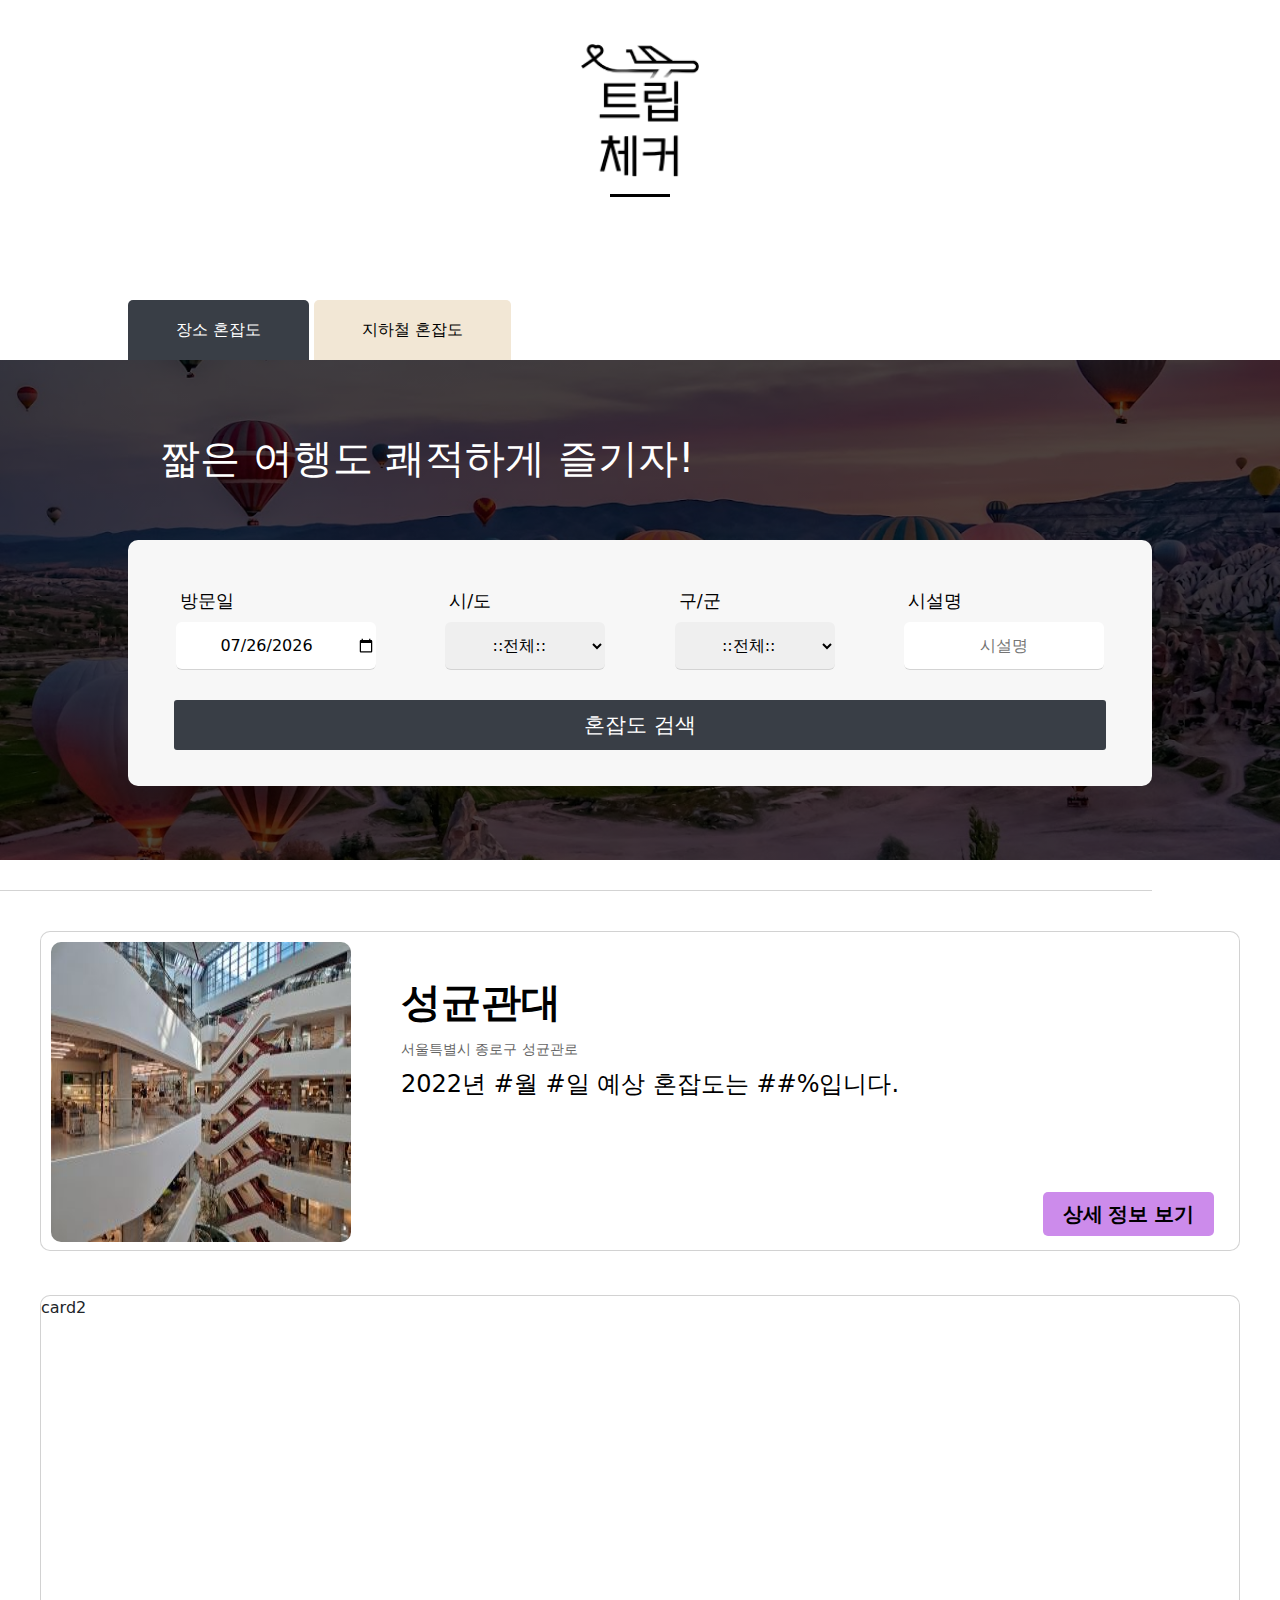
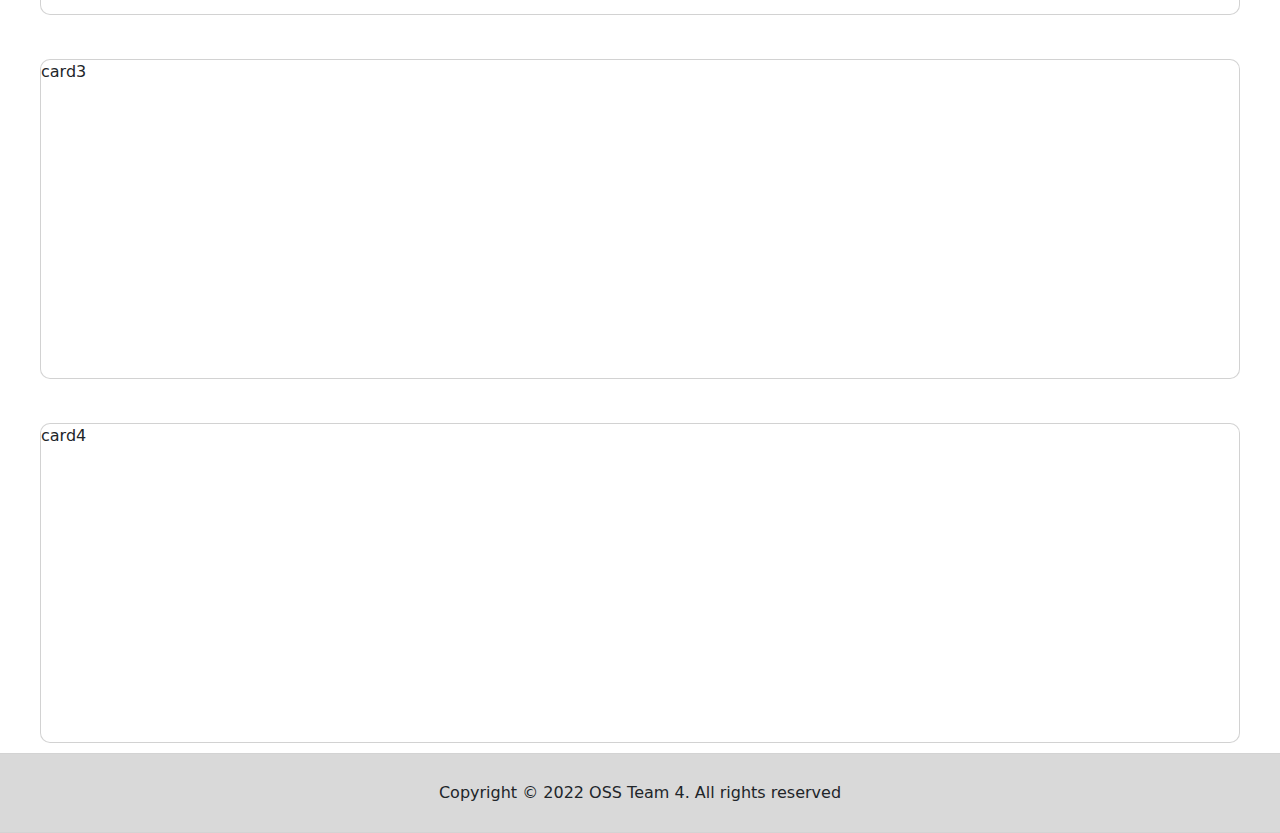
<file: index.html>
<!DOCTYPE html>
<html>

<head>
	<!-- Required meta tags -->
	<meta charset="utf-8">
	<meta name="viewport" content="width=device-width, initial-scale=1">
	<title>SKKU Trip Checker</title>

	<!-- Bootstrap CSS -->
	<link href="https://cdn.jsdelivr.net/npm/bootstrap@5.2.2/dist/css/bootstrap.min.css" rel="stylesheet"
		crossorigin="anonymous">
	<link rel="stylesheet" href="https://cdn.jsdelivr.net/npm/bootstrap-icons@1.4.1/font/bootstrap-icons.css">
    <link href="css/style.css" rel="stylesheet">
</head>
<body>
    <div class="wrapper">
		<header>
			<img style="width: 120px;"src="assets/logo.png" />
			<div class="header-bottom-line"></div>
		</header>
		<div id="container">
			<ul class="tabs">
				<li class="tab-link current" data-tab="main-tab1">장소 혼잡도</li>
				<li class="tab-link" data-tab="main-tab2">지하철 혼잡도</li>
			</ul>
			<div id="main-tab1" class="tab-content current">
				<div class="main-title">
					<h1>짧은 여행도 쾌적하게 즐기자!</h1>
				</div>
				<div id="search-box">
					<div id="search-info">
						<div class="input-box">
							<span class="input-text">방문일</span>
							<input id="visit-date" type="date" name="visit-date" placeholder="방문일" />
						</div>

						<div class="input-box">
							<span class="input-text">시/도</span>
							<select name="select-box" id="search-state">
								<option hidden>::전체::</option>
								<option>강원도</option>
								<option>경기도</option>
								<option>경상남도</option>
								<option>경상북도</option>
								<option>광주광역시</option>
								<option>대구광역시</option>
								<option>대전광역시</option>
								<option>부산광역시</option>
								<option>서울특별시</option>
								<option>세종특별자치시</option>
								<option>울산광역시</option>
								<option>인천광역시</option>
								<option>전라남도</option>
								<option>전라북도</option>
								<option>제주특별자치도</option>
								<option>충청남도</option>
								<option>충청북도</option>
							</select>
						</div>

						<div class="input-box">
							<span class="input-text">구/군</span>
							<select name="select-box" id="search-county">
								<option hidden>::전체::</option>
								<option>TODO</option>
								<option>TODO</option>
								<option>TODO</option>
								<option>TODO</option>
								<option>TODO</option>
							</select>
						</div>

						<div class="input-box">
							<span class="input-text">시설명</span>
							<input type="text" name="place-name" placeholder="시설명" />
						</div>
					</div>
					<button id="btn-search" type="button">혼잡도 검색</button>
				</div>
			</div>
			<!-- <div id="main-tab2" class="tab-content">
				TODO
			</div> -->
			<div id="divider"></div>
			<div id="card-list">
				<div id="card_list">
					<div class="card">
						<div class="place-item">
							<div class="place-img">
								<a href="장소상세정보페이지" onclick="trackEvent('CLICK_CARD', {"position":0, "place_key": "API"});">  <!--상세정보-->
									<img class="place-image"src="assets/thumb_1.jpg"
									style="float: left; width: 300px; height: 300px; border-radius: 10px; margin-right: 50px;"><!--이미지 추가필요-->
								</a>
							</div>
							<div class="info">
								<div class="title">
									<a href="장소상세정보페이지" onclick="trackEvent('CLICK_CARD', {"position":0, "place_key": "API"});">  <!--상세정보-->
										<strong>성균관대</strong>
									</a>
								</div>
								<div class="address">
									<small>서울특별시 종로구 성균관로</small>
								</div>
							</div>
							<div class="date-congestion">
								2022년 #월 #일 예상 혼잡도는 ##%입니다.
							</div>
							<div class="more-information">
							<a href="장소상세정보페이지" onclick="trackEvent('CLICK_CARD', {"position":0, "place_key": "API"});">  <!--상세정보-->
								상세 정보 보기</a>
							</div>
						</div>
					</div>
				</div>
				<div class="card">card2</div>
				<div class="card">card3</div>
				<div class="card">card4</div>
			</div>
		</div>
		<footer>Copyright © 2022 OSS Team 4. All rights reserved</footer>
	</div>

    <!-- Javascript-->
    <script src="js/page_load.js" type="text/javascript"></script>
    <script src="js/search.js" type="text/javascript"></script>
</body>
</html>
</file>
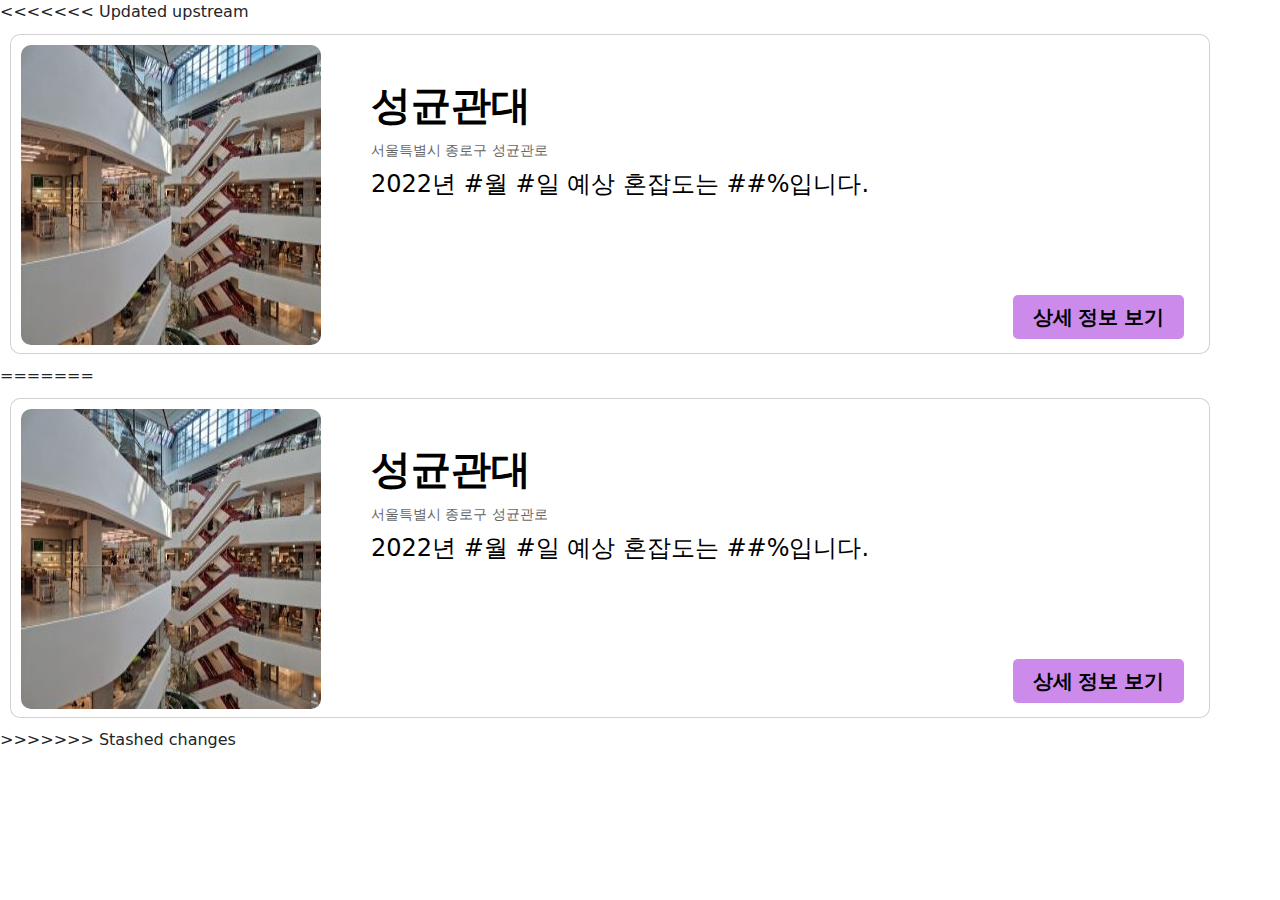
<file: html/card.html>
<<<<<<< Updated upstream
<!DOCTYPE html>
    <html lang="ko">
        <head>
            <meta charset="utf-8">
            <meta name="viewport" content="width=device-width, initial-scale=1">
            <title>카드리스트</title>

            <link href="https://cdn.jsdelivr.net/npm/bootstrap@5.2.2/dist/css/bootstrap.min.css" rel="stylesheet"
		        crossorigin="anonymous">
            <link rel="stylesheet" href="https://cdn.jsdelivr.net/npm/bootstrap-icons@1.4.1/font/bootstrap-icons.css">
            <link rel = "stylesheet" href = "css/style.css">
        </head>
        <body>
            <div id="card_list">
				<div class="card">
                    <div class="place-item">
                        <div class="place-img">
                            <a href="장소상세정보페이지" onclick="trackEvent('CLICK_CARD', {"position":0, "place__key": "API"});">  <!--상세정보-->
								<img class="place-image"src="img/1.jpg"
								style="float: left; width: 300px; height: 300px; border-radius: 10px; margin-right: 50px;"><!--이미지 추가필요-->
							</a>
                        </div>
						<div class="info">
							<div class="title">
								<a href="장소상세정보페이지" onclick="trackEvent('CLICK_CARD', {"position":0, "place__key": "API"});">  <!--상세정보-->
									<strong>성균관대</strong>
								</a>
							</div>
							<div class="address">
								<small>서울특별시 종로구 성균관로</small>
							</div>
						</div>
						<div class="date-congestion">
							2022년 #월 #일 예상 혼잡도는 ##%입니다.
						</div>
						<div class="more-information">
						<a href="장소상세정보페이지" onclick="trackEvent('CLICK_CARD', {"position":0, "place__key": "API"});">  <!--상세정보-->
							상세 정보 보기</a>
						</div>
                    </div>
				</div>
			</div>
=======
<!DOCTYPE html>
    <html lang="ko">
        <head>
            <meta charset="utf-8">
            <meta name="viewport" content="width=device-width, initial-scale=1">
            <title>카드리스트</title>

            <link href="https://cdn.jsdelivr.net/npm/bootstrap@5.2.2/dist/css/bootstrap.min.css" rel="stylesheet"
		        crossorigin="anonymous">
            <link rel="stylesheet" href="https://cdn.jsdelivr.net/npm/bootstrap-icons@1.4.1/font/bootstrap-icons.css">
            <link rel="stylesheet" href="../css/style.css">
    	</head>
        <body>
            <div id="card_list">
				<div class="card">
                    <div class="place-item">
                        <div class="place-img">
                            <a href="장소상세정보페이지" onclick="trackEvent('CLICK_CARD', {"position":0, "place_key": "API"});">  <!--상세정보-->
								<img class="place-image"src="../assets/thumb_1.jpg"
								style="float: left; width: 300px; height: 300px; border-radius: 10px; margin-right: 50px;"><!--이미지 추가필요-->
							</a>
                        </div>
						<div class="info">
							<div class="title">
								<a href="장소상세정보페이지" onclick="trackEvent('CLICK_CARD', {"position":0, "place_key": "API"});">  <!--상세정보-->
									<strong>성균관대</strong>
								</a>
							</div>
							<div class="address">
								<small>서울특별시 종로구 성균관로</small>
							</div>
						</div>
						<div class="date-congestion">
							2022년 #월 #일 예상 혼잡도는 ##%입니다.
						</div>
						<div class="more-information">
						<a href="장소상세정보페이지" onclick="trackEvent('CLICK_CARD', {"position":0, "place_key": "API"});">  <!--상세정보-->
							상세 정보 보기</a>
						</div>
                    </div>
				</div>
			</div>
>>>>>>> Stashed changes
        </body>
</file>
<file: css/style.css>
/* Utility */
:root {
    --greeny-black: #393E46;
    --pastel-green: #6D9886;
    --beige: #F2E7D5;
    --light-ivory: #F7F7F7;
}

/* Header */
header {
    width: 100%;
    height: 240px;

    display: flex;
    flex-direction: column;
    align-items: center;
    justify-content: center;

    margin-bottom: 60px;
    }

    .header-bottom-line {
        width: 60px;
        height: 2.5px;

        margin-top: 16px;
        background-color: black;
    }

/* Main contents */
#container {
    display: flex;
    flex-direction: column;
    align-items: stretch;
    justify-content: center;
    }

    /* NavTab */
    /* Refer: https://codepen.io/cssjockey/pen/njywEE */
    .tabs{
        margin: 0px;
        margin-left: 10%;
        padding: 0px;
        list-style: none;
        }

        .tabs li{
            background: var(--beige);
            color: black;
            display: inline-block;
            padding: 18px 48px;
            border-top-left-radius: 5px;
            border-top-right-radius: 5px;
            cursor: pointer;
            }

            .tabs li.current{
                background: var(--greeny-black);
                color: white;
            }

    #main-tab1,
    #main-tab2 {
        width: 100%;
        height: 500px;

        background-image: linear-gradient(rgba(0, 0, 0, 0.7), rgba(0, 0, 0, 0.7)), url(../assets/background.jpeg);
        background-size: cover;
        background-repeat: no-repeat;
        background-position-y: 60%;

        display: flex;
        flex-direction: column;
        justify-content: center;
        align-items: center;
        gap: 20px;

        color: black;

        animation: main-fade-in 1.5s ease-in-out;
        }

        .tab-content{
            display: none;
        }

        .tab-content.current{
            display: inherit;
        }

        .main-title {
            width: 960px;
            margin-bottom: 30px;
            color: white;
        }

    /* Search */
    #search-box {
        display: flex;
        width: 1024px;
        flex-direction: column;
        align-items: center;

        border-radius: 10px;
        background-color: var(--light-ivory);
        padding: 36px;
        gap: 8px;
    }

        #search-info {
            width: 100%;
            display: flex;
            flex-direction: row;
            justify-content: space-between;
            }

            .input-box {
                display: flex;
                flex-direction: column;

                gap: 8px;
                margin: 12px;
                }

                .input-box span {
                    font-size: 1.1em;
                    margin-left: 4px;
                }

                .input-box input[type="date"],
                .input-box input[type="text"],
                .input-box select {
                    height: 48px;

                    border: none;
                    border-bottom: 1px solid lightgrey;
                    border-radius: 6px;

                    font-size: 1em;
                    text-align: center;
                    transition: all 0.5s;
                }

                .input-box input[type="date"] { width: 200px; }
                .input-box input[type="text"] { width: 200px;}
                .input-box select { width: 160px; }

        #btn-search {
            width: 98%;
            height: 50px;

            font-size: 16pt;
            border-style: none;
            border-radius: 3px;

            margin-top: 10px;
            background-color: var(--greeny-black);
            color: white;
        } /* TODO: Hover */

    #divider {
        width: 90%;
        height: 1px;

        margin-top: 30px;
        margin-bottom: 30px;
        background-color: lightgrey;
    }

    /* Card */
    #card-list {
        display: flex;
        flex-direction: column;
        align-items: center;
        justify-content: center;
        gap: 24px;
        position: relative;
        flex-shrink: 100;
        }
        a{
            color: #000;
            text-decoration: none;
        }
        .card {
            width: 1200px;
            height: 320px;
            margin: 10px;
            border-radius: 10px;
        }
            .place-item {
                margin: 0px;
                padding: 0px;
                list-style: none;
            }
                .place-image{
                    margin: 10px;
                    align-items: center;
                    justify-content: center;
                }
                .info{
                    padding-top: 40px;
                }
                .title{
                    font-size: 40px;
                    font-weight: bold;
                    color: #000;
                    margin: 0 0 5px;
                }
                .address{
                    font-size: 16px;
                    color: #666;
                    margin: 0 0 5px;
                    flex-wrap: wrap;
                }
            .date-congestion{
                font-size: 24px;
                color: rgb(0, 0, 0);
                margin: 0 0 5px;
            }
            .more-information{
                font:bolder 20px/1.5em Arial, Helvetica, sans-serif;
                color: rgb(255, 255, 255);
                text-decoration: none;
                background-color: rgb(204, 139, 235);
                margin-right: 20px;
                border-radius: 5px;
                top: 260px;
                right: 5px;
                position: absolute;
                padding: 7px;
                padding-left: 20px;
                padding-right: 20px;
            }
        /* /////////// TODO: Card /////////// */

/* Footer */
footer {
    width: 100%;
    height: 80px;

    display: flex;
    align-items: center;
    justify-content: center;

    background-color: #D9D9D9;
    border-top: 1px solid lightgrey;
    border-bottom: 1px solid lightgrey;
}

/* Animations */
@keyframes normal-fade-in {
    0% {
        opacity: 0;
    }

    100% {
        opacity: 1;
    }
}

@keyframes normal-fade-out {
    0% {
        opacity: 1;
    }

    100% {
        opacity: 0;
    }
}

@keyframes main-fade-in {
    0% {
        opacity: 0;
        background-position-y: 100%;
    }

    100% {
        opacity: 1;
        background-position-y: 60%;
    }
}
</file>
<file: html/css/style.css>
#card-list {
    display: flex;
    flex-direction: column;
    align-items: center;
    justify-content: center;
    gap: 24px;

    position: relative;
    }
    .card {
        width: 1200px;
        height: 360px;
        margin: 10px;
        border-radius: 10px;
    }
    a{
        color: #000;
        text-decoration: none;
    }
    .place-image{
        margin: 10px;
        align-items: center;
        justify-content: center;
    }
    .place-item .info{
        padding-top: 40px;
    }
    .title{
        font-size: 40px;
        font-weight: bold;
        color: #000;
        margin: 0 0 5px;
    }
    .address{
        font-size: 16px;
        color: #666;
        margin: 0 0 5px;
        flex-wrap: wrap;
    }
    .date-congestion{
        font-size: 24px;
        color: rgb(0, 0, 0);
        margin: 0 0 5px;
    }
    .more-information{
        font-size: 24px;
        color: rgb(255, 255, 255);
        text-decoration: none;
        background-color: rgb(204, 139, 235);
        margin-right: 20px;
        border-radius: 5px;
        top: 250px;
        right: 30px;
        position: absolute;
        padding: 5px;
    }
</file>
